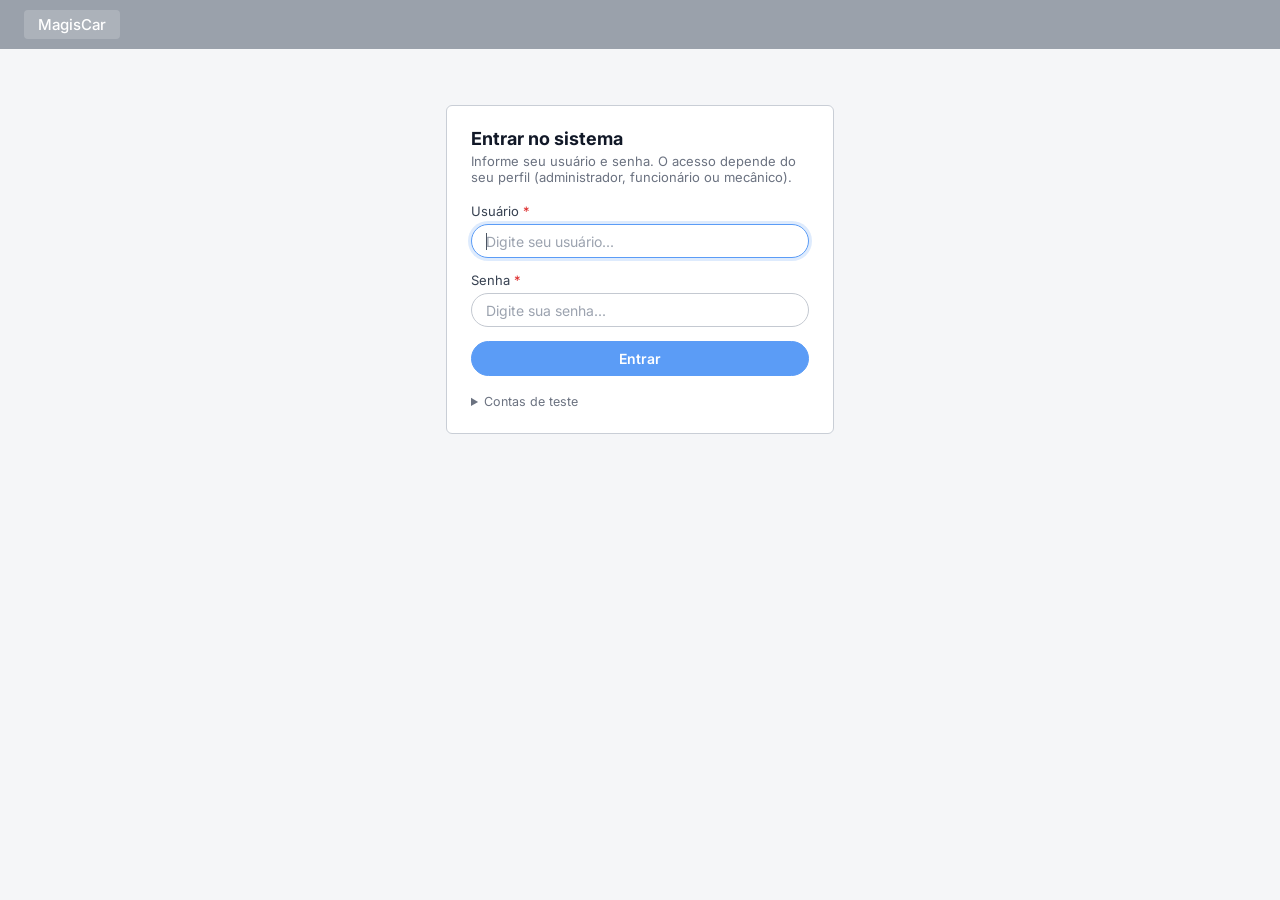
<file: index.html>
<!DOCTYPE html>
<html lang="pt-BR"><head><meta charset="UTF-8"><title>MagisCar – Entrar</title>
<meta http-equiv="refresh" content="0; url=src/login/index.html"></head>
<body><p><a href="src/login/index.html">Abrir o MagisCar (tela de login)</a></p></body></html>
</file>
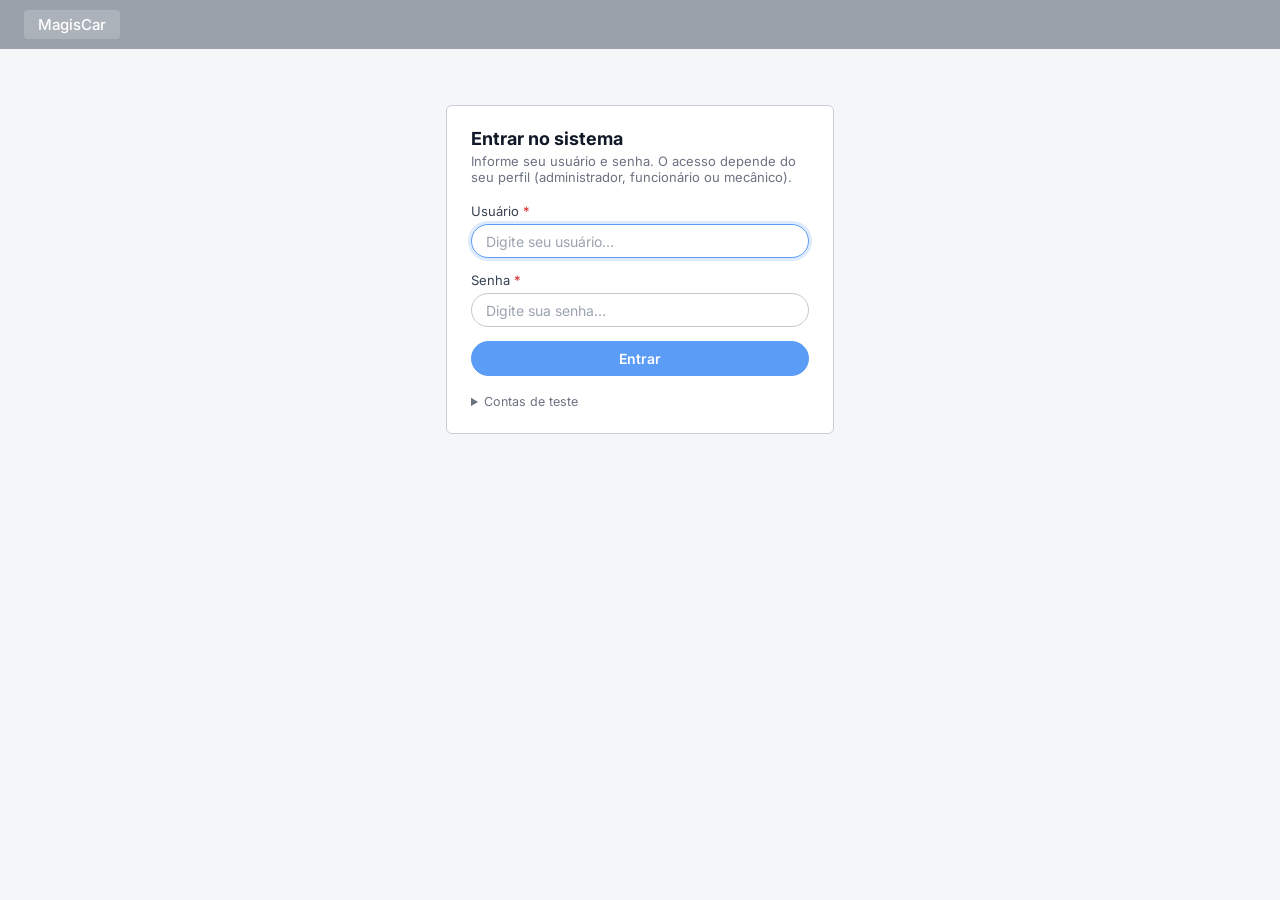
<file: src/login/index.html>
<!DOCTYPE html>
<html lang="pt-BR">
<head>
  <meta charset="UTF-8">
  <meta name="viewport" content="width=device-width, initial-scale=1.0">
  <title>MagisCar – Entrar</title>
  <link rel="preconnect" href="https://fonts.googleapis.com">
  <link rel="preconnect" href="https://fonts.gstatic.com" crossorigin>
  <link href="https://fonts.googleapis.com/css2?family=Inter:wght@400;500;600;700&display=swap" rel="stylesheet">
  <link rel="stylesheet" href="../css/magiscar.css">
  <script src="../js/auth.js"></script>
</head>
<body>

  <header class="barra-magiscar">
    <span class="logo">MagisCar</span>
  </header>

  <main class="login-pagina">
    <section class="tela">
      <h1>Entrar no sistema</h1>
      <p class="subtitulo">Informe seu usuário e senha. O acesso depende do seu perfil (administrador, funcionário ou mecânico).</p>

      <form id="form-login" class="grade" novalidate>
        <div class="campo">
          <label for="l-login">Usuário <span class="obrig">*</span></label>
          <input type="text" id="l-login" maxlength="50" autocomplete="username" placeholder="Digite seu usuário...">
          <small class="erro" data-erro-de="l-login"></small>
        </div>
        <div class="campo">
          <label for="l-senha">Senha <span class="obrig">*</span></label>
          <input type="password" id="l-senha" maxlength="50" autocomplete="current-password" placeholder="Digite sua senha...">
          <small class="erro" data-erro-de="l-senha"></small>
        </div>
        <button type="submit" class="botao">Entrar</button>
      </form>
      <p class="login-erro" id="login-erro" hidden></p>

      <details class="contas-teste">
        <summary>Contas de teste</summary>
        <table class="tabela" id="tabela-contas">
          <thead><tr><th>Perfil</th><th>Usuário</th><th>Senha</th></tr></thead>
          <tbody>
            <tr class="clicavel" data-login="admin" data-senha="admin123"><td>Administrador</td><td>admin</td><td>admin123</td></tr>
            <tr class="clicavel" data-login="funcionario" data-senha="func123"><td>Funcionário</td><td>funcionario</td><td>func123</td></tr>
            <tr class="clicavel" data-login="carlos" data-senha="mec123"><td>Mecânico</td><td>carlos (ou andre, joao)</td><td>mec123</td></tr>
          </tbody>
        </table>
        <p class="dica">Clique em uma linha para preencher. Só para testes: remover quando houver o back-end.</p>
      </details>
    </section>
  </main>

  <div class="aviso" id="aviso" role="status" aria-live="polite" hidden>
    <span class="aviso-icone" id="aviso-icone">✓</span>
    <span id="aviso-texto"></span>
  </div>

  <script src="../js/comum.js"></script>
  <script src="js/app.js"></script>
</body>
</html>
</file>
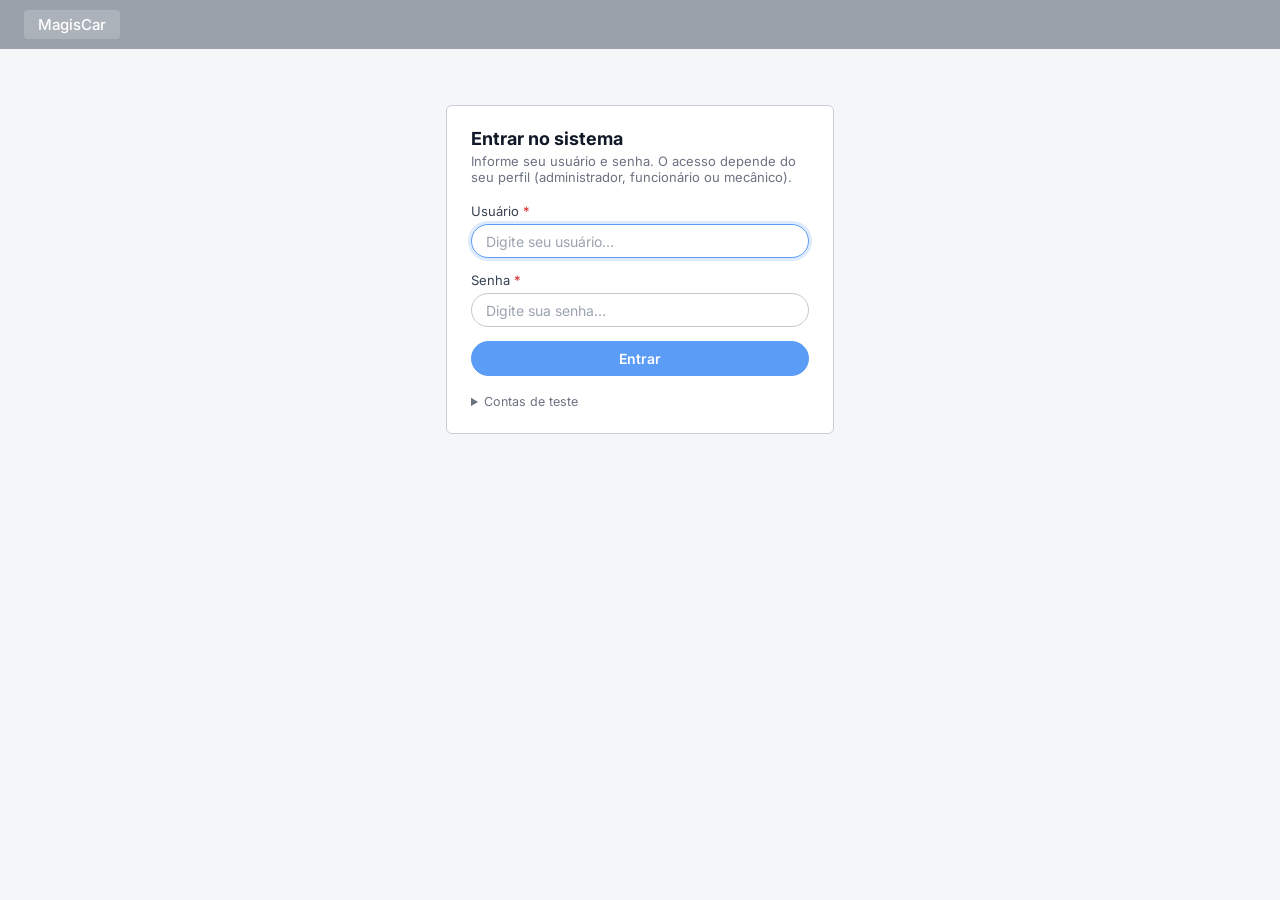
<file: src/processo2/index.html>
<!DOCTYPE html>
<html lang="pt-BR">
<head>
  <meta charset="UTF-8">
  <meta name="viewport" content="width=device-width, initial-scale=1.0">
  <title>MagisCar – Cadastro de estoque</title>
  <link rel="preconnect" href="https://fonts.googleapis.com">
  <link rel="preconnect" href="https://fonts.gstatic.com" crossorigin>
  <link href="https://fonts.googleapis.com/css2?family=Inter:wght@400;500;600;700&display=swap" rel="stylesheet">
  <link rel="stylesheet" href="../css/magiscar.css">
  <script src="../js/auth.js"></script>
  <script>MagisAuth.proteger("estoque");</script>
</head>
<body>

  <!-- topo da pagina (menu e usuário são montados pelo auth.js conforme o perfil) -->
  <header class="barra-magiscar">
    <a href="#" class="logo" id="logo">MagisCar</a>
    <nav class="menu" data-atual="estoque"></nav>
    <div class="usuario"></div>
  </header>

  <main class="conteudo">
    <p class="trilha">Processo 2 · Cadastro de estoque › <strong id="trilha-tela">Pesquisar item</strong></p>

    <!-- pesquisar -->
    <section class="tela ativa" id="tela-pesquisar" data-titulo="Pesquisar item">
      <h1>Pesquisar item</h1>

      <form id="form-pesquisa" class="grade grade-pesquisa" novalidate>
        <div class="campo">
          <label for="criterio">Critério de busca</label>
          <select id="criterio" class="lista">
            <option value="descricao" selected>Descrição</option>
            <option value="codigo">Código</option>
          </select>
        </div>
        <div class="campo">
          <label for="termo">Termo de busca <span class="obrig">*</span></label>
          <div class="caixa-busca">
            <input type="text" id="termo" placeholder="Digite no mínimo 3 caracteres..." autocomplete="off">
            <img src="../img/search.svg" alt="" width="11" height="11">
          </div>
          <small class="erro" data-erro-de="termo"></small>
        </div>
        <div class="comandos comandos-inline">
          <button type="submit" class="botao">Pesquisar</button>
          <button type="button" class="botao secundario" id="btn-limpar">Limpar</button>
        </div>
      </form>

      <h2>Resultados</h2>
      <div class="tabela-wrap">
        <table class="tabela" id="tabela-resultados">
          <thead>
            <tr><th class="col-sel">Sel.</th><th>Código</th><th>Descrição</th><th>Categoria</th><th>Marca/Fabricante</th></tr>
          </thead>
          <tbody></tbody>
        </table>
      </div>
      <p class="dica" id="dica-resultados"></p>

      <div class="comandos">
        <button type="button" class="botao" id="btn-selecionar" disabled>Selecionar item</button>
        <button type="button" class="botao secundario" id="btn-novo-item">Cadastrar novo item</button>
        <button type="button" class="botao secundario" id="btn-cancelar-processo">Cancelar</button>
      </div>
    </section>

      <!-- catastro e atualização de itens -->
    <section class="tela" id="tela-item" data-titulo="Cadastrar item">
      <h1>Dados do item</h1>
      <p class="aviso-leitura" id="i-leitura" hidden>Somente consulta: o cadastro e a entrada de itens são feitos pelo administrador.</p>
      <form id="form-item" class="grade grade-2" novalidate>
        <div class="campo">
          <label for="i-codigo">Código do item <span class="dica-campo" id="i-codigo-dica">(gerado automaticamente)</span></label>
          <input type="text" id="i-codigo" readonly>
        </div>
        <div class="campo">
          <label for="i-descricao">Descrição <span class="obrig">*</span></label>
          <input type="text" id="i-descricao" maxlength="100" placeholder="Descreva o item...">
          <small class="erro" data-erro-de="i-descricao"></small>
        </div>
        <div class="campo">
          <label for="i-categoria">Categoria <span class="obrig">*</span></label>
          <select id="i-categoria" class="lista">
            <option selected>Peça</option>
            <option>Material de consumo</option>
            <option>Ferramenta</option>
          </select>
        </div>
        <div class="campo">
          <label for="i-marca">Marca/Fabricante</label>
          <input type="text" id="i-marca" maxlength="50" placeholder="Digite a marca...">
        </div>
        <div class="campo">
          <label for="i-custo">Preço de custo</label>
          <input type="text" id="i-custo" inputmode="numeric" data-mascara="moeda">
          <small class="erro" data-erro-de="i-custo"></small>
        </div>
        <div class="campo">
          <label for="i-venda">Preço de venda</label>
          <input type="text" id="i-venda" inputmode="numeric" data-mascara="moeda">
          <small class="erro" data-erro-de="i-venda"></small>
        </div>
        <div class="campo">
          <label for="i-localizacao">Localização</label>
          <input type="text" id="i-localizacao" maxlength="50" placeholder="Ex.: Prateleira A-3">
        </div>
        <div class="campo">
          <label for="i-fornecedor">Fornecedor padrão <span class="obrig">*</span></label>
          <div class="campo-acao">
            <select id="i-fornecedor" class="lista"></select>
            <button type="button" class="botao secundario" id="btn-cadastrar-fornecedor">Cadastrar fornecedor</button>
          </div>
          <small class="erro" data-erro-de="i-fornecedor"></small>
        </div>
        <div class="campo">
          <label for="i-minimo">Quantidade mínima</label>
          <input type="number" id="i-minimo" min="0" step="any" value="0">
          <small class="dica-campo">Abaixo dessa quantidade o sistema emite alerta de estoque.</small>
          <small class="erro" data-erro-de="i-minimo"></small>
        </div>
        <div class="campo" id="campo-saldo">
          <label for="i-saldo">Saldo atual</label>
          <input type="text" id="i-saldo" readonly>
          <small class="dica-campo">O saldo só muda pelo registro de entrada.</small>
        </div>
        <div class="campo">
          <span class="rotulo">Foto do item</span>
          <div class="upload">
            <label for="i-foto" class="botao secundario">Escolher arquivo</label>
            <input type="file" id="i-foto" accept="image/jpeg,image/png" hidden>
            <span id="i-foto-nome" class="nome-arquivo">Nenhum arquivo</span>
          </div>
          <small class="dica-campo">JPG ou PNG (máx. 5 MB)</small>
          <small class="erro" data-erro-de="i-foto"></small>
          <img id="i-foto-previa" class="previa" alt="Prévia da foto do item" hidden>
        </div>
      </form>
      <p class="dica" id="i-dica-obrig">Campos com <span class="obrig">*</span> são obrigatórios.</p>
      <div class="comandos">
        <button type="button" class="botao" id="btn-salvar-item">Salvar</button>
        <button type="button" class="botao secundario" id="btn-concluir-item">Concluir</button>
        <button type="button" class="botao secundario" data-ir="tela-pesquisar" id="btn-cancelar-item">Cancelar</button>
      </div>
    </section>

      <!-- cadastro de fornecedor -->
    <section class="tela" id="tela-fornecedor" data-titulo="Cadastrar fornecedor">
      <h1>Dados do fornecedor</h1>
      <form id="form-fornecedor" class="grade grade-2" novalidate>
        <div class="campo">
          <label for="f-nome">Nome <span class="obrig">*</span></label>
          <input type="text" id="f-nome" maxlength="100" placeholder="Digite o nome...">
          <small class="erro" data-erro-de="f-nome"></small>
        </div>
        <div class="campo">
          <label for="f-cnpj">CNPJ <span class="obrig">*</span></label>
          <input type="text" id="f-cnpj" inputmode="numeric" placeholder="00.000.000/0000-00" data-mascara="cnpj">
          <small class="erro" data-erro-de="f-cnpj"></small>
        </div>
        <div class="campo">
          <label for="f-telefone">Telefone <span class="obrig">*</span></label>
          <input type="tel" id="f-telefone" placeholder="(00) 00000-0000" data-mascara="telefone">
          <small class="erro" data-erro-de="f-telefone"></small>
        </div>
        <div class="campo">
          <label for="f-email">E-mail <span class="obrig">*</span></label>
          <input type="email" id="f-email" maxlength="100" placeholder="exemplo@email.com">
          <small class="erro" data-erro-de="f-email"></small>
        </div>
        <div class="campo campo-largo">
          <span class="rotulo">Categorias fornecidas <span class="obrig">*</span></span>
          <div class="opcoes" id="f-categorias">
            <label><input type="checkbox" value="Peça" checked> Peça</label>
            <label><input type="checkbox" value="Material de consumo"> Material de consumo</label>
            <label><input type="checkbox" value="Ferramenta"> Ferramenta</label>
          </div>
          <small class="erro" data-erro-de="f-categorias"></small>
        </div>
      </form>
      <p class="dica">Ao salvar, você volta ao cadastro do item com este fornecedor já selecionado.</p>
      <div class="comandos">
        <button type="button" class="botao" id="btn-salvar-fornecedor">Salvar</button>
        <button type="button" class="botao secundario" id="btn-cancelar-fornecedor">Cancelar</button>
      </div>
    </section>

      <!-- registro da entrada de item -->
    <section class="tela" id="tela-entrada" data-titulo="Registrar entrada do item">
      <h1>Dados da entrada</h1>
      <form id="form-entrada" class="grade grade-2" novalidate>
        <div class="campo campo-largo">
          <label for="e-item">Item</label>
          <input type="text" id="e-item" readonly>
        </div>
        <div class="campo">
          <label for="e-pedido">Pedido de compra (opcional)</label>
          <select id="e-pedido" class="lista"></select>
          <small class="dica-campo" id="e-pedido-dica"></small>
        </div>
        <div class="campo">
          <label for="e-fornecedor">Fornecedor <span class="obrig">*</span></label>
          <select id="e-fornecedor" class="lista"></select>
          <small class="erro" data-erro-de="e-fornecedor"></small>
        </div>
        <div class="campo">
          <label for="e-nf">Nº da nota fiscal <span class="obrig">*</span></label>
          <input type="text" id="e-nf" maxlength="44" placeholder="000000">
          <small class="erro" data-erro-de="e-nf"></small>
        </div>
        <div class="campo">
          <label for="e-data">Data de recebimento <span class="obrig">*</span></label>
          <input type="date" id="e-data">
          <small class="erro" data-erro-de="e-data"></small>
        </div>
        <div class="campo">
          <label for="e-quantidade">Quantidade recebida <span class="obrig">*</span></label>
          <input type="number" id="e-quantidade" min="0" step="any" placeholder="Digite a quantidade...">
          <small class="erro" data-erro-de="e-quantidade"></small>
        </div>
        <div class="campo">
          <label for="e-preco">Preço unitário</label>
          <input type="text" id="e-preco" inputmode="numeric" data-mascara="moeda">
          <small class="erro" data-erro-de="e-preco"></small>
        </div>
        <div class="campo">
          <span class="rotulo">Nota fiscal digitalizada</span>
          <div class="upload">
            <label for="e-arquivo" class="botao secundario">Escolher arquivo</label>
            <input type="file" id="e-arquivo" accept="application/pdf,image/jpeg,image/png" hidden>
            <span id="e-arquivo-nome" class="nome-arquivo">Nenhum arquivo</span>
          </div>
          <small class="dica-campo">PDF, JPG ou PNG (máx. 10 MB)</small>
          <small class="erro" data-erro-de="e-arquivo"></small>
        </div>
        <div class="campo">
          <label for="e-obs">Observações</label>
          <textarea id="e-obs" rows="3" maxlength="300" placeholder="Digite aqui..."></textarea>
          <small class="contador" id="e-obs-contador">0/300</small>
        </div>
      </form>

      <div class="resumo-saldo" id="resumo-saldo"></div>

      <div class="comandos">
        <button type="button" class="botao" id="btn-confirmar-entrada">Confirmar entrada</button>
        <button type="button" class="botao secundario" id="btn-confirmar-outro">Confirmar e registrar outro</button>
        <button type="button" class="botao secundario" data-ir="tela-pesquisar">Cancelar</button>
      </div>
    </section>
  </main>

    <!-- avisos -->
  <div class="aviso" id="aviso" role="status" aria-live="polite" hidden>
    <span class="aviso-icone" id="aviso-icone">✓</span>
    <span id="aviso-texto"></span>
  </div>

  <script src="../js/comum.js"></script>
  <script src="js/app.js"></script>
</body>
</html>
</file>
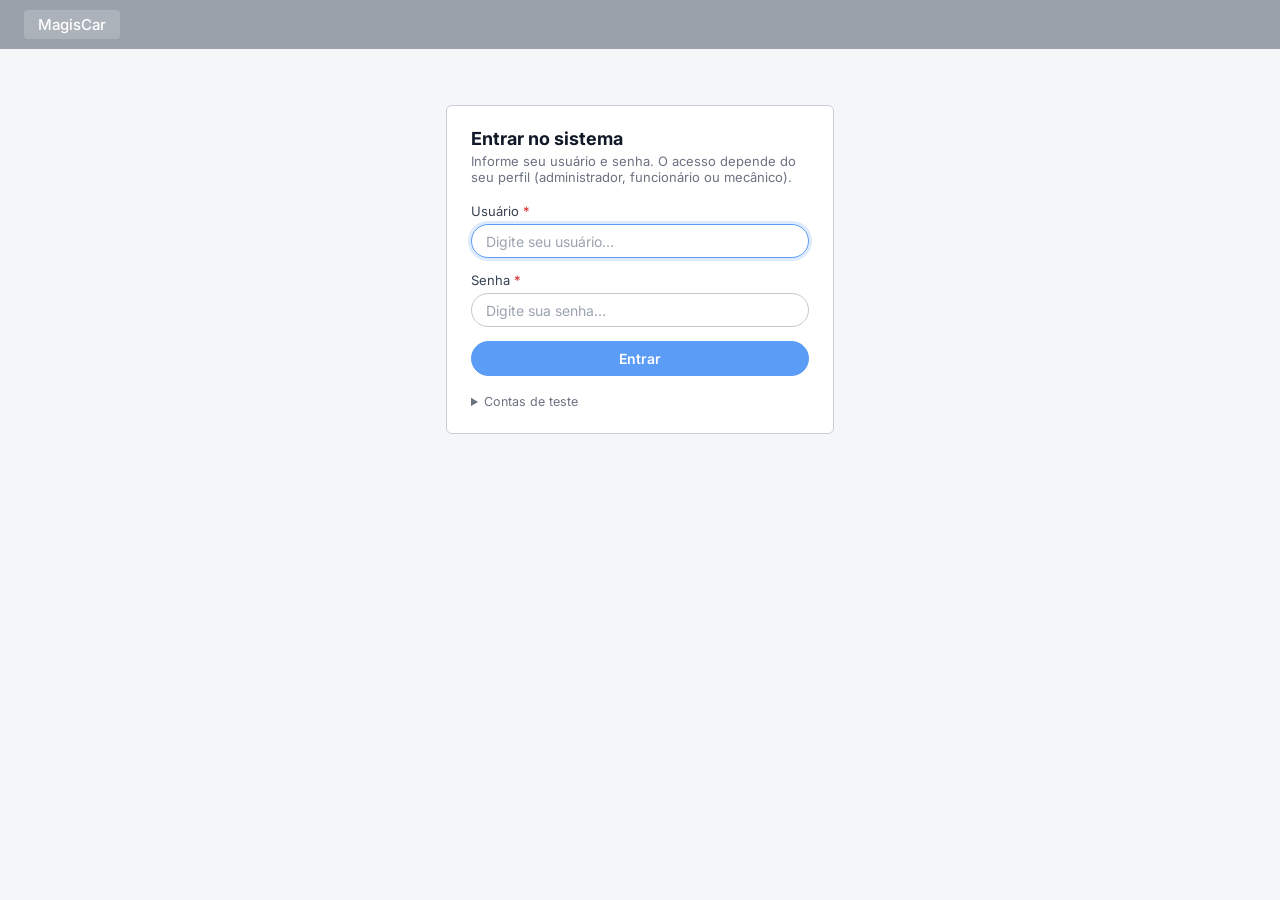
<file: src/processo6/index.html>
<!DOCTYPE html>
<html lang="pt-BR">
<head>
  <meta charset="UTF-8">
  <meta name="viewport" content="width=device-width, initial-scale=1.0">
  <title>MagisCar – Ordem de serviço</title>
  <link rel="preconnect" href="https://fonts.googleapis.com">
  <link rel="preconnect" href="https://fonts.gstatic.com" crossorigin>
  <link href="https://fonts.googleapis.com/css2?family=Inter:wght@400;500;600;700&display=swap" rel="stylesheet">
  <link rel="stylesheet" href="../css/magiscar.css">
  <link rel="stylesheet" href="processo6.css">
  <script src="../js/auth.js"></script>
  <script>MagisAuth.proteger("os");</script>
</head>
<body>

  <!-- topo da pagina (menu e usuário são montados pelo auth.js conforme o perfil) -->
  <header class="barra-magiscar">
    <a href="#" class="logo" id="logo">MagisCar</a>
    <nav class="menu" data-atual="os"></nav>
    <div class="usuario"></div>
  </header>

  <main class="conteudo">
    <p class="trilha">Processo 6 · Ordem de serviço › <strong id="trilha-tela">Pesquisar cliente e veículo</strong></p>

    <!-- 1. pesquisar cliente e veículo -->
    <section class="tela ativa" id="tela-pesquisar" data-titulo="Pesquisar cliente e veículo" data-perfil="Atendente">
      <div id="bloco-busca"><!-- só para quem faz o atendimento -->
      <h1>Pesquisar cliente e veículo</h1>

      <form id="form-pesquisa" class="grade grade-pesquisa" novalidate>
        <div class="campo">
          <label for="criterio">Critério de busca</label>
          <select id="criterio" class="lista">
            <option value="nome" selected>Nome</option>
            <option value="doc">CPF/CNPJ</option>
            <option value="telefone">Telefone</option>
            <option value="placa">Placa do veículo</option>
          </select>
        </div>
        <div class="campo">
          <label for="termo">Termo de busca <span class="obrig">*</span></label>
          <div class="caixa-busca">
            <input type="text" id="termo" placeholder="Digite no mínimo 3 caracteres..." autocomplete="off">
            <img src="../img/search.svg" alt="" width="11" height="11">
          </div>
          <small class="erro" data-erro-de="termo"></small>
        </div>
        <div class="comandos comandos-inline">
          <button type="submit" class="botao">Pesquisar</button>
          <button type="button" class="botao secundario" id="btn-limpar">Limpar</button>
        </div>
      </form>

      <h2>Clientes encontrados</h2>
      <div class="tabela-wrap">
        <table class="tabela" id="tabela-clientes">
          <thead><tr><th class="col-sel">Sel.</th><th>Nome</th><th>CPF/CNPJ</th><th>Telefone</th></tr></thead>
          <tbody></tbody>
        </table>
      </div>
      <p class="dica" id="dica-clientes"></p>

      <h2>Veículos vinculados</h2>
      <div class="tabela-wrap">
        <table class="tabela" id="tabela-veiculos">
          <thead><tr><th class="col-sel">Sel.</th><th>Placa</th><th>Marca</th><th>Modelo</th><th class="centro">Ano</th></tr></thead>
          <tbody></tbody>
        </table>
      </div>
      <small class="erro erro-solto" id="erro-veiculo"></small>

      <div class="comandos">
        <button type="button" class="botao" id="btn-selecionar" disabled>Selecionar cliente e veículo</button>
        <button type="button" class="botao secundario" id="btn-cadastrar">Cadastrar cliente/veículo</button>
      </div>
      </div>

      <h2 class="separador" id="titulo-os">Ordens de serviço</h2>
      <div class="tabela-wrap">
        <table class="tabela" id="tabela-os">
          <thead><tr><th class="col-sel">Sel.</th><th>Nº da OS</th><th>Cliente</th><th>Veículo</th><th>Mecânico</th><th>Entrada</th><th>Situação</th></tr></thead>
          <tbody></tbody>
        </table>
      </div>
      <p class="dica" id="dica-os">Selecione uma OS em andamento para retomar o atendimento de onde parou.</p>
      <div class="comandos">
        <button type="button" class="botao secundario" id="btn-retomar" disabled>Retomar OS</button>
        <button type="button" class="botao secundario" id="btn-restaurar">Restaurar dados de teste</button>
      </div>
    </section>

    <!-- 2. consultar agendamento e histórico -->
    <section class="tela" id="tela-historico" data-titulo="Consultar agendamento e histórico do veículo" data-perfil="Atendente">
      <h1>Agendamento e histórico do veículo</h1>
      <form class="grade grade-2" onsubmit="return false" novalidate>
        <div class="campo">
          <label for="h-cliente">Cliente</label>
          <input type="text" id="h-cliente" readonly>
        </div>
        <div class="campo">
          <label for="h-veiculo">Veículo</label>
          <input type="text" id="h-veiculo" readonly>
        </div>
      </form>

      <h2>Agendamentos</h2>
      <div class="tabela-wrap">
        <table class="tabela" id="tabela-agendamentos">
          <thead><tr><th>Data</th><th>Horário</th><th>Serviço</th><th>Situação</th></tr></thead>
          <tbody></tbody>
        </table>
      </div>

      <div class="campo campo-estreito">
        <label for="h-origem">Agendamento de origem</label>
        <select id="h-origem" class="lista"></select>
        <small class="dica-campo">Opcional. Atendimentos sem agendamento também podem gerar OS.</small>
      </div>

      <h2>Histórico de serviços</h2>
      <div class="tabela-wrap">
        <table class="tabela" id="tabela-historico">
          <thead><tr><th>Data</th><th>Nº da OS</th><th>Serviço realizado</th><th>Mecânico</th><th class="valor">Valor</th><th>Status</th></tr></thead>
          <tbody></tbody>
        </table>
      </div>

      <div class="comandos">
        <button type="button" class="botao" id="btn-abrir-os">Continuar / Abrir OS</button>
        <button type="button" class="botao secundario" id="btn-consultar-historico">Consultar histórico</button>
        <button type="button" class="botao secundario" data-ir="tela-pesquisar">Voltar</button>
      </div>
    </section>

    <!-- 3. abrir ordem de serviço -->
    <section class="tela" id="tela-abrir" data-titulo="Abrir ordem de serviço" data-perfil="Atendente">
      <h1>Dados da ordem de serviço</h1>
      <form id="form-abrir" class="grade grade-2" novalidate>
        <div class="campo">
          <label for="a-numero">Número da OS <span class="dica-campo">(gerado automaticamente)</span></label>
          <input type="text" id="a-numero" readonly>
        </div>
        <div class="campo">
          <label for="a-situacao">Situação da OS</label>
          <input type="text" id="a-situacao" readonly>
        </div>
        <div class="campo">
          <label for="a-cliente">Cliente</label>
          <input type="text" id="a-cliente" readonly>
        </div>
        <div class="campo">
          <label for="a-veiculo">Veículo</label>
          <input type="text" id="a-veiculo" readonly>
        </div>
        <div class="campo">
          <label for="a-agendamento">Agendamento vinculado</label>
          <input type="text" id="a-agendamento" readonly>
        </div>
        <div class="campo">
          <label for="a-entrada">Data e hora de entrada <span class="obrig">*</span></label>
          <input type="datetime-local" id="a-entrada">
          <small class="erro" data-erro-de="a-entrada"></small>
        </div>
        <div class="campo">
          <label for="a-km">Quilometragem de entrada <span class="obrig">*</span></label>
          <input type="number" id="a-km" min="0" step="1" placeholder="Digite a quilometragem...">
          <small class="erro" data-erro-de="a-km"></small>
        </div>
        <div class="campo">
          <label for="a-mecanico">Mecânico responsável</label>
          <select id="a-mecanico" class="lista"></select>
          <small class="dica-campo">Pode ser definido depois, no diagnóstico.</small>
        </div>
        <div class="campo campo-largo">
          <label for="a-relato">Relato do cliente <span class="obrig">*</span></label>
          <textarea id="a-relato" rows="3" maxlength="1000" placeholder="Descreva o que o cliente relatou..."></textarea>
          <small class="contador" id="a-relato-contador">0/1000</small>
          <small class="erro" data-erro-de="a-relato"></small>
        </div>
        <div class="campo campo-largo">
          <span class="rotulo">Serviços solicitados <span class="obrig">*</span></span>
          <div class="opcoes" id="a-servicos"></div>
          <small class="erro" data-erro-de="a-servicos"></small>
        </div>
        <div class="campo campo-largo">
          <label for="a-outros">Outros serviços ou descrição</label>
          <textarea id="a-outros" rows="2" maxlength="500" placeholder="Um serviço por linha..."></textarea>
        </div>
      </form>
      <p class="dica">Campos com <span class="obrig">*</span> são obrigatórios. Informe ao menos um serviço, marcado ou descrito.</p>
      <div class="comandos">
        <button type="button" class="botao" id="btn-salvar-abrir">Salvar e abrir OS</button>
        <button type="button" class="botao secundario" id="btn-voltar-abrir">Voltar</button>
        <button type="button" class="botao secundario" id="btn-cancelar-abertura">Cancelar abertura</button>
      </div>
    </section>

    <!-- 4. diagnóstico e serviços previstos -->
    <section class="tela" id="tela-diagnostico" data-titulo="Registrar diagnóstico e serviços previstos" data-perfil="Mecânico">
      <div class="faixa-os" data-faixa></div>
      <p class="aviso-leitura" data-leitura hidden>Somente consulta: o diagnóstico é registrado pelo mecânico.</p>
      <h1>Diagnóstico e serviços previstos</h1>
      <form id="form-diagnostico" class="grade grade-2" onsubmit="return false" novalidate>
        <div class="campo">
          <label for="d-mecanico">Mecânico responsável <span class="obrig">*</span></label>
          <select id="d-mecanico" class="lista"></select>
          <small class="erro" data-erro-de="d-mecanico"></small>
        </div>
        <div class="campo">
          <label for="d-situacao">Situação da OS</label>
          <select id="d-situacao" class="lista" disabled>
            <option>Aberta</option><option>Em diagnóstico</option><option>Aguardando autorização</option><option>Em execução</option>
          </select>
          <small class="dica-campo">A situação muda conforme o comando usado.</small>
        </div>
        <div class="campo campo-largo">
          <label for="d-diagnostico">Diagnóstico <span class="obrig">*</span></label>
          <textarea id="d-diagnostico" rows="4" maxlength="2000" placeholder="Descreva os problemas identificados..."></textarea>
          <small class="contador" id="d-diagnostico-contador">0/2000</small>
          <small class="erro" data-erro-de="d-diagnostico"></small>
        </div>

        <div class="campo campo-largo">
          <span class="rotulo">Serviços previstos <span class="obrig">*</span></span>
          <div class="tabela-wrap" id="d-servicos">
            <table class="tabela tabela-edit">
              <thead><tr><th>Descrição</th><th class="valor">Valor estimado</th><th class="col-acao"></th></tr></thead>
              <tbody id="tb-servicos"></tbody>
            </table>
          </div>
          <div><button type="button" class="botao secundario mini" data-add="servicos">+ Adicionar serviço</button></div>
          <small class="erro" data-erro-de="d-servicos"></small>
        </div>

        <div class="campo campo-largo">
          <span class="rotulo">Peças previstas</span>
          <div class="tabela-wrap" id="d-pecas">
            <table class="tabela tabela-edit">
              <thead><tr><th>Item do estoque</th><th class="centro">Quantidade</th><th class="centro">Saldo</th><th class="col-acao"></th></tr></thead>
              <tbody id="tb-pecas"></tbody>
            </table>
          </div>
          <div><button type="button" class="botao secundario mini" data-add="pecas">+ Adicionar peça</button></div>
          <small class="dica-campo">É só uma previsão: o saldo do estoque só baixa quando a peça é utilizada.</small>
          <small class="erro" data-erro-de="d-pecas"></small>
        </div>

        <div class="campo campo-largo">
          <span class="rotulo">Serviços adicionais identificados <span class="dica-campo">(não previstos no pedido do cliente)</span></span>
          <div class="tabela-wrap" id="d-adicionais">
            <table class="tabela tabela-edit">
              <thead><tr><th>Descrição</th><th>Justificativa</th><th class="valor">Valor previsto</th><th>Autorização</th><th class="col-acao"></th></tr></thead>
              <tbody id="tb-adicionais"></tbody>
            </table>
          </div>
          <div><button type="button" class="botao secundario mini" data-add="adicionais">+ Adicionar serviço adicional</button></div>
          <small class="dica-campo" id="d-dica-adicionais" hidden>OS em execução: inclua os novos serviços adicionais e clique em “Solicitar autorização”. Os já decididos pelo cliente não podem ser alterados.</small>
          <small class="erro" data-erro-de="d-adicionais"></small>
        </div>

        <div class="campo campo-largo">
          <label for="d-obs">Observações técnicas</label>
          <textarea id="d-obs" rows="2" maxlength="1000" placeholder="Digite aqui..."></textarea>
        </div>
      </form>
      <div class="comandos">
        <button type="button" class="botao" id="btn-salvar-diag">Salvar diagnóstico</button>
        <button type="button" class="botao secundario" id="btn-solicitar-aut">Solicitar autorização</button>
        <button type="button" class="botao secundario" id="btn-iniciar-exec">Iniciar execução</button>
        <button type="button" class="botao secundario" id="btn-voltar-diag" data-livre>Voltar</button>
      </div>
    </section>

    <!-- 5. autorização de serviços adicionais -->
    <section class="tela" id="tela-autorizacao" data-titulo="Solicitar autorização para serviços adicionais" data-perfil="Atendente">
      <div class="faixa-os" data-faixa></div>
      <h1>Autorização de serviços adicionais</h1>
      <p class="dica dica-topo">Apresente a proposta ao cliente e registre a decisão dele antes de autorizar a execução.</p>
      <div class="tabela-wrap">
        <table class="tabela" id="tabela-adicionais">
          <thead><tr><th>Descrição</th><th>Justificativa</th><th class="valor">Valor previsto</th></tr></thead>
          <tbody></tbody>
        </table>
      </div>
      <div class="resumo-saldo"><span>Valor adicional estimado <strong id="u-total">R$ 0,00</strong></span></div>
      <p class="dica" id="u-ja-decididos" hidden></p>

      <form id="form-autorizacao" class="grade grade-2 espaco-topo" onsubmit="return false" novalidate>
        <div class="campo">
          <label for="u-decisao">Decisão do cliente</label>
          <select id="u-decisao" class="lista" disabled>
            <option>Aguardando resposta</option><option>Aprovado</option><option>Recusado</option>
          </select>
          <small class="dica-campo">Atualizada pelo comando usado abaixo.</small>
        </div>
        <div class="campo">
          <label for="u-datahora">Data e hora da decisão <span class="obrig">*</span></label>
          <input type="datetime-local" id="u-datahora">
          <small class="erro" data-erro-de="u-datahora"></small>
        </div>
        <div class="campo">
          <label for="u-meio">Meio da autorização <span class="obrig">*</span></label>
          <select id="u-meio" class="lista">
            <option value="">Selecione...</option>
            <option>Presencial</option><option>Telefone</option><option>Mensagem</option><option>Outro</option>
          </select>
          <small class="erro" data-erro-de="u-meio"></small>
        </div>
        <div class="campo">
          <span class="rotulo">Comprovação (opcional)</span>
          <div class="upload">
            <label for="u-arquivo" class="botao secundario">Escolher arquivo</label>
            <input type="file" id="u-arquivo" accept="application/pdf,image/jpeg,image/png" hidden>
            <span id="u-arquivo-nome" class="nome-arquivo">Nenhum arquivo</span>
          </div>
          <small class="dica-campo">PDF, JPG ou PNG (máx. 5 MB)</small>
          <small class="erro" data-erro-de="u-arquivo"></small>
        </div>
        <div class="campo campo-largo">
          <label for="u-obs">Observações / comprovação <span class="dica-campo">(obrigatório ao registrar recusa)</span></label>
          <textarea id="u-obs" rows="3" maxlength="500" placeholder="Informe a justificativa da recusa ou a referência da autorização..."></textarea>
          <small class="erro" data-erro-de="u-obs"></small>
        </div>
      </form>
      <div class="comandos">
        <button type="button" class="botao" id="btn-aprovar">Registrar aprovação</button>
        <button type="button" class="botao secundario" id="btn-recusar">Registrar recusa</button>
        <button type="button" class="botao secundario" id="btn-desistir">Registrar desistência</button>
        <button type="button" class="botao secundario" id="btn-aguardar">Manter aguardando</button>
        <button type="button" class="botao secundario" data-ir="tela-diagnostico">Voltar</button>
      </div>
    </section>

    <!-- 6. execução dos serviços -->
    <section class="tela" id="tela-execucao" data-titulo="Registrar execução dos serviços" data-perfil="Mecânico">
      <div class="faixa-os" data-faixa></div>
      <p class="aviso-leitura" data-leitura hidden>Somente consulta: o andamento dos serviços é atualizado pelo mecânico.</p>
      <h1>Execução dos serviços</h1>
      <form id="form-execucao" class="grade grade-2" onsubmit="return false" novalidate>
        <div class="campo">
          <label for="x-mecanico">Mecânico executor <span class="obrig">*</span></label>
          <select id="x-mecanico" class="lista"></select>
          <small class="erro" data-erro-de="x-mecanico"></small>
        </div>
        <div class="campo">
          <label for="x-datahora">Data e hora de execução <span class="obrig">*</span></label>
          <input type="datetime-local" id="x-datahora">
          <small class="erro" data-erro-de="x-datahora"></small>
        </div>
        <div class="campo campo-largo">
          <span class="rotulo">Serviços autorizados <span class="obrig">*</span></span>
          <div class="tabela-wrap" id="x-servicos">
            <table class="tabela tabela-edit">
              <thead><tr><th>Serviço</th><th class="valor">Valor</th><th>Situação</th><th>Descrição do realizado</th></tr></thead>
              <tbody id="tb-execucao"></tbody>
            </table>
          </div>
          <small class="dica-campo">A descrição do realizado é obrigatória para serviço marcado como concluído.</small>
          <small class="erro" data-erro-de="x-servicos"></small>
        </div>
        <div class="campo campo-largo">
          <label for="x-obs">Observações</label>
          <textarea id="x-obs" rows="2" maxlength="1000" placeholder="Digite aqui..."></textarea>
          <small class="erro" data-erro-de="x-obs"></small>
        </div>
      </form>
      <div class="comandos">
        <button type="button" class="botao" id="btn-salvar-exec">Salvar andamento</button>
        <button type="button" class="botao secundario" id="btn-ir-pecas" data-livre>Registrar peças utilizadas</button>
        <button type="button" class="botao secundario" id="btn-exec-adicionais">+ Incluir serviços adicionais</button>
        <button type="button" class="botao secundario" id="btn-conferir">Encaminhar para conferência</button>
        <button type="button" class="botao secundario" id="btn-voltar-exec" data-livre>Voltar à lista de OS</button>
      </div>
    </section>

    <!-- 7. peças e materiais utilizados -->
    <section class="tela" id="tela-pecas" data-titulo="Registrar peças e materiais utilizados" data-perfil="Mecânico">
      <div class="faixa-os" data-faixa></div>
      <p class="aviso-leitura" data-leitura hidden>Somente consulta: as peças utilizadas são lançadas pelo mecânico.</p>
      <h1>Peças e materiais utilizados</h1>
      <form id="form-pecas" class="grade grade-2" onsubmit="return false" novalidate>
        <div class="campo">
          <label for="p-item">Item do estoque <span class="obrig">*</span></label>
          <select id="p-item" class="lista"></select>
          <small class="erro" data-erro-de="p-item"></small>
        </div>
        <div class="campo">
          <label for="p-saldo">Saldo disponível</label>
          <input type="text" id="p-saldo" readonly>
        </div>
        <div class="campo">
          <label for="p-qtd">Quantidade utilizada <span class="obrig">*</span></label>
          <input type="number" id="p-qtd" min="0" step="any" placeholder="Digite a quantidade...">
          <small class="erro" data-erro-de="p-qtd"></small>
        </div>
        <div class="campo">
          <label for="p-preco">Preço unitário</label>
          <input type="text" id="p-preco" inputmode="numeric" data-mascara="moeda">
          <small class="erro" data-erro-de="p-preco"></small>
        </div>
        <div class="campo">
          <label for="p-servico">Serviço associado</label>
          <select id="p-servico" class="lista"></select>
        </div>
      </form>

      <h2>Peças utilizadas</h2>
      <div class="tabela-wrap">
        <table class="tabela" id="tabela-pecas">
          <thead><tr><th class="col-sel">Sel.</th><th>Item</th><th class="centro">Quantidade</th><th class="valor">Valor unitário</th><th class="valor">Subtotal</th><th>Serviço</th></tr></thead>
          <tbody></tbody>
        </table>
      </div>
      <div class="resumo-saldo"><span>Total de peças e materiais <strong id="p-total">R$ 0,00</strong></span></div>
      <p class="dica">Para corrigir um lançamento, selecione a linha, ajuste a quantidade e clique em Corrigir lançamento. O ajuste do saldo fica registrado no histórico da OS.</p>

      <div class="comandos">
        <button type="button" class="botao" id="btn-add-peca">Adicionar item</button>
        <button type="button" class="botao secundario" id="btn-corrigir-peca" disabled>Corrigir lançamento</button>
        <button type="button" class="botao secundario" id="btn-novo-lancamento" hidden>Novo lançamento</button>
        <button type="button" class="botao secundario" id="btn-concluir-pecas">Concluir registro de peças</button>
        <button type="button" class="botao secundario" data-ir="tela-execucao" data-livre>Voltar</button>
      </div>
    </section>

    <!-- 8. conferir e finalizar -->
    <section class="tela" id="tela-conferencia" data-titulo="Conferir e finalizar ordem de serviço" data-perfil="Atendente">
      <div class="faixa-os" data-faixa></div>
      <h1>Conferência da ordem de serviço</h1>

      <h2 class="sem-topo">Serviços realizados</h2>
      <div class="tabela-wrap">
        <table class="tabela" id="tabela-conf-servicos">
          <thead><tr><th>Serviço</th><th>Mecânico</th><th>Situação</th><th class="valor">Valor</th></tr></thead>
          <tbody></tbody>
        </table>
      </div>

      <h2>Peças e materiais utilizados</h2>
      <div class="tabela-wrap">
        <table class="tabela" id="tabela-conf-pecas">
          <thead><tr><th>Código</th><th>Descrição</th><th class="centro">Quantidade</th><th class="valor">Valor</th></tr></thead>
          <tbody></tbody>
        </table>
      </div>

      <div class="resumo-saldo">
        <span>Total de serviços <strong id="c-total-serv">R$ 0,00</strong></span>
        <span>Total de peças <strong id="c-total-pecas">R$ 0,00</strong></span>
        <span>Valor total <strong class="novo" id="c-total">R$ 0,00</strong></span>
      </div>

      <h2>Pendências</h2>
      <div id="c-pendencias" class="pendencias"></div>

      <form class="grade espaco-topo" onsubmit="return false" novalidate>
        <div class="campo">
          <label for="c-obs">Observações finais</label>
          <textarea id="c-obs" rows="2" maxlength="1000" placeholder="Digite aqui..."></textarea>
        </div>
      </form>

      <h2>Histórico da OS</h2>
      <div class="tabela-wrap">
        <table class="tabela" id="tabela-log">
          <thead><tr><th>Data e hora</th><th>Usuário</th><th>Evento</th></tr></thead>
          <tbody></tbody>
        </table>
      </div>

      <div class="comandos">
        <button type="button" class="botao" id="btn-finalizar">Finalizar OS</button>
        <button type="button" class="botao secundario" id="btn-corrigir-servicos">Corrigir serviços</button>
        <button type="button" class="botao secundario" id="btn-manter-pendente">Manter pendente</button>
        <button type="button" class="botao secundario" id="btn-encerrar-sem">Encerrar sem conclusão</button>
      </div>
    </section>

    <!-- 9. entrega do veículo -->
    <section class="tela" id="tela-entrega" data-titulo="Registrar entrega do veículo" data-perfil="Atendente">
      <div class="faixa-os" data-faixa></div>
      <h1>Entrega do veículo</h1>
      <form id="form-entrega" class="grade grade-2" onsubmit="return false" novalidate>
        <div class="campo">
          <label for="e-cliente">Cliente</label>
          <input type="text" id="e-cliente" readonly>
        </div>
        <div class="campo">
          <label for="e-veiculo">Veículo</label>
          <input type="text" id="e-veiculo" readonly>
        </div>
        <div class="campo">
          <label for="e-datahora">Data e hora de entrega <span class="obrig">*</span></label>
          <input type="datetime-local" id="e-datahora">
          <small class="erro" data-erro-de="e-datahora"></small>
        </div>
        <div class="campo">
          <label for="e-km">Quilometragem de saída <span class="obrig">*</span></label>
          <input type="number" id="e-km" min="0" step="1">
          <small class="erro" data-erro-de="e-km"></small>
        </div>
        <div class="campo">
          <label for="e-recebedor">Recebedor do veículo <span class="obrig">*</span></label>
          <input type="text" id="e-recebedor" maxlength="100" placeholder="Nome de quem retira o veículo...">
          <small class="erro" data-erro-de="e-recebedor"></small>
        </div>
        <div class="campo">
          <label for="e-situacao">Situação da OS</label>
          <input type="text" id="e-situacao" readonly>
        </div>
        <div class="campo campo-largo">
          <label for="e-obs">Observações de entrega</label>
          <textarea id="e-obs" rows="2" maxlength="500" placeholder="Digite aqui..."></textarea>
          <small class="erro" data-erro-de="e-obs"></small>
        </div>
      </form>
      <div class="comandos">
        <button type="button" class="botao" id="btn-confirmar-entrega">Confirmar entrega e encerrar OS</button>
        <button type="button" class="botao secundario" data-ir="tela-conferencia">Voltar</button>
      </div>
    </section>
  </main>

  <!-- janela de confirmação com motivo -->
  <div class="modal" id="modal" hidden>
    <div class="modal-caixa" role="dialog" aria-modal="true" aria-labelledby="modal-titulo">
      <h2 id="modal-titulo"></h2>
      <p id="modal-texto"></p>
      <div class="campo" id="modal-campo">
        <label for="modal-motivo"><span id="modal-rotulo">Motivo</span> <span class="obrig" id="modal-obrig">*</span></label>
        <textarea id="modal-motivo" rows="3" maxlength="500" placeholder="Digite aqui..."></textarea>
        <small class="erro" data-erro-de="modal-motivo"></small>
      </div>
      <div class="comandos">
        <button type="button" class="botao" id="modal-ok">Confirmar</button>
        <button type="button" class="botao secundario" id="modal-voltar">Voltar</button>
      </div>
    </div>
  </div>

  <!-- avisos -->
  <div class="aviso" id="aviso" role="status" aria-live="polite" hidden>
    <span class="aviso-icone" id="aviso-icone">✓</span>
    <span id="aviso-texto"></span>
  </div>

  <script src="../js/comum.js"></script>
  <script src="js/app.js"></script>
</body>
</html>
</file>
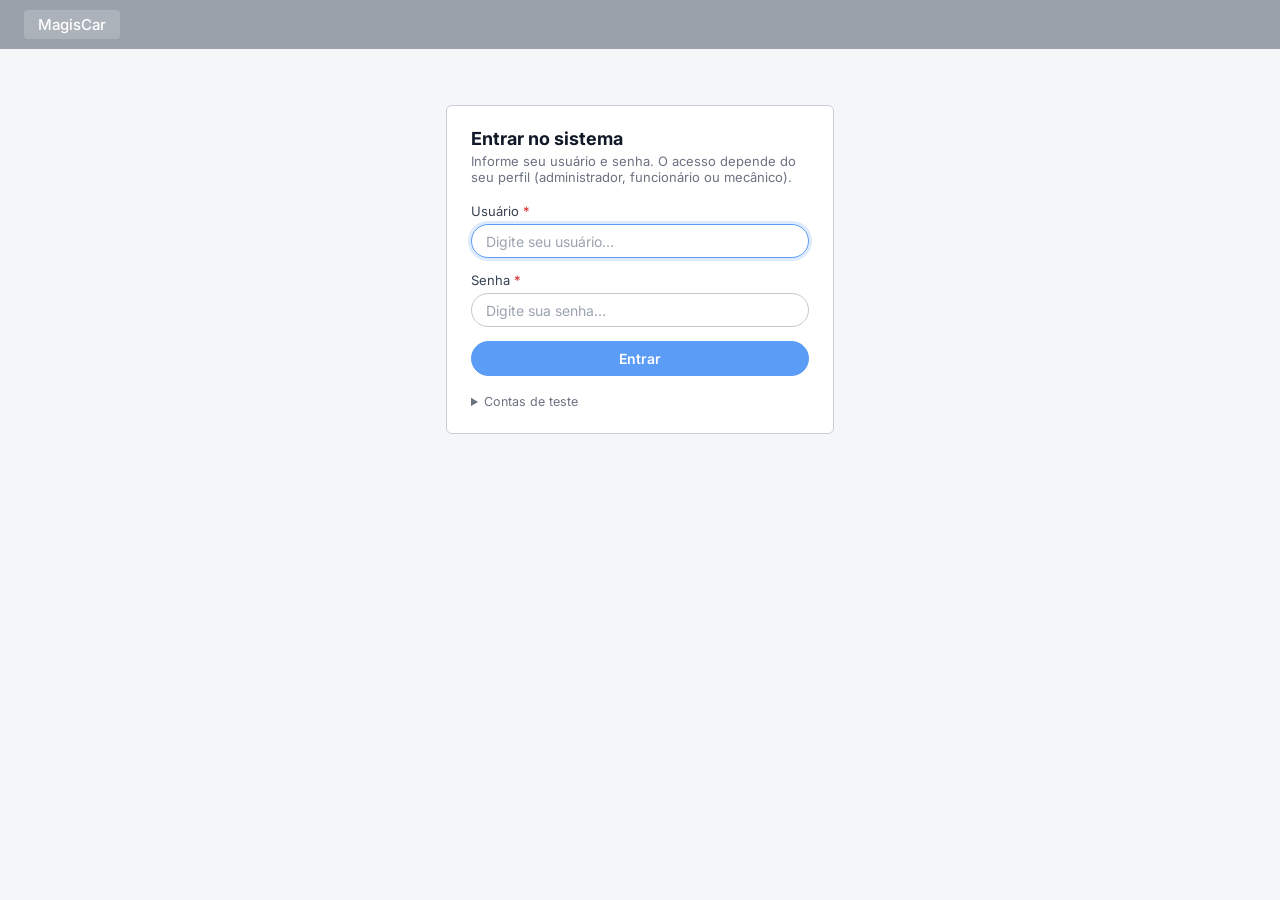
<file: src/usuarios/index.html>
<!DOCTYPE html>
<html lang="pt-BR">
<head>
  <meta charset="UTF-8">
  <meta name="viewport" content="width=device-width, initial-scale=1.0">
  <title>MagisCar – Usuários</title>
  <link rel="preconnect" href="https://fonts.googleapis.com">
  <link rel="preconnect" href="https://fonts.gstatic.com" crossorigin>
  <link href="https://fonts.googleapis.com/css2?family=Inter:wght@400;500;600;700&display=swap" rel="stylesheet">
  <link rel="stylesheet" href="../css/magiscar.css">
  <script src="../js/auth.js"></script>
  <script>MagisAuth.proteger("usuarios");</script>
</head>
<body>

  <header class="barra-magiscar">
    <a href="#" class="logo" id="logo">MagisCar</a>
    <nav class="menu" data-atual="usuarios"></nav>
    <div class="usuario"></div>
  </header>

  <main class="conteudo">
    <p class="trilha">Administração › <strong id="trilha-tela">Usuários do sistema</strong></p>

    <section class="tela ativa" id="tela-usuarios" data-titulo="Usuários do sistema">
      <h1>Usuários do sistema</h1>

      <div class="tabela-wrap">
        <table class="tabela" id="tabela-usuarios">
          <thead><tr><th class="col-sel">Sel.</th><th>Nome</th><th>Usuário</th><th>Perfil</th><th>Situação</th></tr></thead>
          <tbody></tbody>
        </table>
      </div>
      <p class="dica">Selecione um usuário para alterar os dados, trocar a senha ou desativar o acesso.</p>

      <h2 id="titulo-form">Novo usuário</h2>
      <form id="form-usuario" class="grade grade-2" novalidate>
        <div class="campo">
          <label for="s-nome">Nome <span class="obrig">*</span></label>
          <input type="text" id="s-nome" maxlength="100" placeholder="Nome do funcionário...">
          <small class="erro" data-erro-de="s-nome"></small>
        </div>
        <div class="campo">
          <label for="s-login">Usuário (login) <span class="obrig">*</span></label>
          <input type="text" id="s-login" maxlength="50" autocomplete="off" placeholder="Ex.: maria.souza">
          <small class="erro" data-erro-de="s-login"></small>
        </div>
        <div class="campo">
          <label for="s-perfil">Perfil <span class="obrig">*</span></label>
          <select id="s-perfil" class="lista">
            <option value="funcionario">Funcionário</option>
            <option value="mecanico">Mecânico</option>
            <option value="admin">Administrador</option>
          </select>
          <small class="dica-campo" id="s-perfil-dica"></small>
          <small class="erro" data-erro-de="s-perfil"></small>
        </div>
        <div class="campo">
          <label for="s-senha">Senha <span class="obrig" id="s-senha-obrig">*</span></label>
          <input type="password" id="s-senha" maxlength="50" autocomplete="new-password" placeholder="Mínimo de 6 caracteres">
          <small class="dica-campo" id="s-senha-dica" hidden>Deixe em branco para manter a senha atual.</small>
          <small class="erro" data-erro-de="s-senha"></small>
        </div>
      </form>

      <div class="comandos">
        <button type="button" class="botao" id="btn-salvar-usuario">Salvar</button>
        <button type="button" class="botao secundario" id="btn-ativar" hidden>Desativar acesso</button>
        <button type="button" class="botao secundario" id="btn-novo-usuario">Novo usuário</button>
      </div>
    </section>
  </main>

  <div class="aviso" id="aviso" role="status" aria-live="polite" hidden>
    <span class="aviso-icone" id="aviso-icone">✓</span>
    <span id="aviso-texto"></span>
  </div>

  <script src="../js/comum.js"></script>
  <script src="js/app.js"></script>
</body>
</html>
</file>
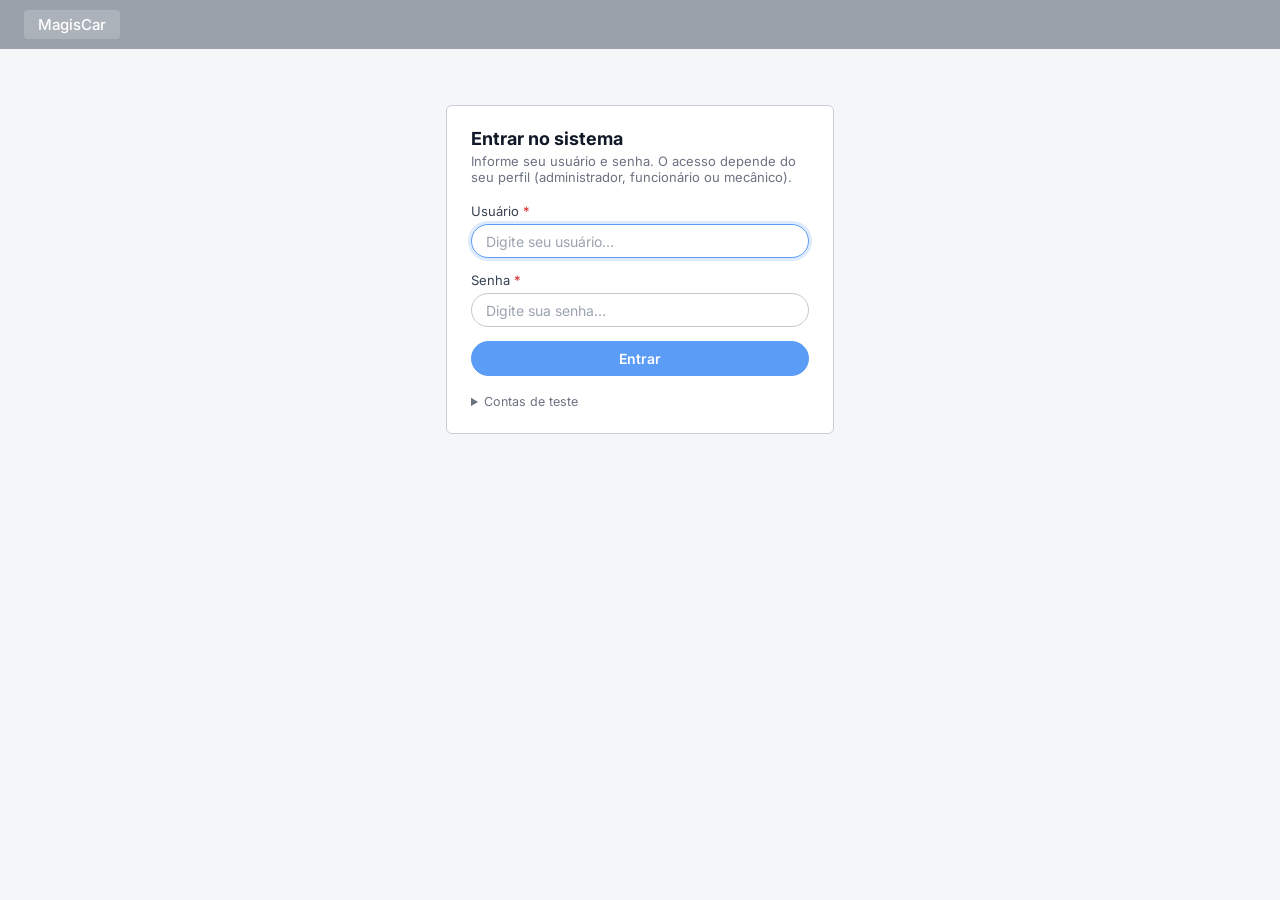
<file: src/processo1/cadastro-cliente.html>
<!DOCTYPE html>
<html lang="pt-BR">
<head>
  <meta charset="UTF-8">
  <meta name="viewport" content="width=device-width, initial-scale=1.0">
  <title>MagisCar – Cadastro de clientes</title>
  <link rel="preconnect" href="https://fonts.googleapis.com">
  <link rel="preconnect" href="https://fonts.gstatic.com" crossorigin>
  <link href="https://fonts.googleapis.com/css2?family=Inter:wght@400;500;600;700&display=swap" rel="stylesheet">
  <link rel="stylesheet" href="../css/magiscar.css">
  <link rel="stylesheet" href="processo1.css">
  <script src="../js/auth.js"></script>
  <script>MagisAuth.proteger("clientes");</script>
</head>
<body>

  <!-- topo da pagina (menu e usuário são montados pelo auth.js conforme o perfil) -->
  <header class="barra-magiscar">
    <a href="#" class="logo" id="logo">MagisCar</a>
    <nav class="menu" data-atual="clientes"></nav>
    <div class="usuario"></div>
  </header>

  <main class="conteudo">
    <p class="trilha">Processo 1 · Cadastro de clientes e veículos › <strong id="trilha-tela">Pesquisar cliente</strong></p>

    <!-- 1. pesquisar cliente -->
    <section class="tela ativa" id="tela-pesquisar" data-titulo="Pesquisar cliente">
      <h1>Pesquisar cliente</h1>

      <form id="form-pesquisa" class="grade grade-pesquisa" novalidate>
        <div class="campo">
          <label for="criterio">Critério de busca</label>
          <select id="criterio" class="lista">
            <option value="nome" selected>Nome</option>
            <option value="doc">CPF/CNPJ</option>
            <option value="telefone">Telefone</option>
            <option value="placa">Placa do veículo</option>
          </select>
        </div>
        <div class="campo">
          <label for="termo">Termo de busca <span class="obrig">*</span></label>
          <div class="caixa-busca">
            <input type="text" id="termo" placeholder="Digite no mínimo 3 caracteres..." autocomplete="off">
            <img src="../img/search.svg" alt="" width="11" height="11">
          </div>
          <small class="erro" data-erro-de="termo"></small>
        </div>
        <div class="comandos comandos-inline">
          <button type="submit" class="botao">Pesquisar</button>
          <button type="button" class="botao secundario" id="btn-limpar">Limpar</button>
        </div>
      </form>

      <h2>Resultados</h2>
      <div class="tabela-wrap">
        <table class="tabela" id="tabela-resultados">
          <thead>
            <tr>
              <th class="col-sel">Sel.</th><th>Nome</th><th>CPF/CNPJ</th><th>Telefone</th><th class="centro">Veículos vinculados</th>
            </tr>
          </thead>
          <tbody></tbody>
        </table>
      </div>
      <p class="dica" id="dica-resultados"></p>

      <div class="comandos">
        <button type="button" class="botao" id="btn-selecionar" disabled>Selecionar cliente</button>
        <button type="button" class="botao secundario" id="btn-novo-cliente">Cadastrar novo cliente</button>
        <button type="button" class="botao secundario" id="btn-cancelar-processo">Cancelar</button>
      </div>

      <!-- só o administrador vê: pedidos de exclusão enviados pelos funcionários -->
      <div id="bloco-solicitacoes" hidden>
        <h2>Solicitações de exclusão pendentes</h2>
        <div class="tabela-wrap">
          <table class="tabela" id="tabela-solicitacoes">
            <thead><tr><th class="col-sel">Sel.</th><th>Tipo</th><th>Identificação</th><th>Motivo</th><th>Solicitado por</th><th>Data</th></tr></thead>
            <tbody></tbody>
          </table>
        </div>
        <p class="dica">Clique em uma solicitação para avaliar a exclusão.</p>
      </div>
    </section>

    <!-- 2. cadastrar cliente -->
    <section class="tela" id="tela-cliente" data-titulo="Cadastrar cliente">
      <h1>Dados do cliente</h1>
      <form id="form-cliente" class="grade grade-2" novalidate>
        <div class="campo">
          <label for="c-nome">Nome completo <span class="obrig">*</span></label>
          <input type="text" id="c-nome" maxlength="100" placeholder="Digite o nome completo...">
          <small class="erro" data-erro-de="c-nome"></small>
        </div>
        <div class="campo">
          <label for="c-tipo">Tipo de pessoa <span class="obrig">*</span></label>
          <select id="c-tipo" class="lista">
            <option value="PF" selected>Pessoa Física</option>
            <option value="PJ">Pessoa Jurídica</option>
          </select>
        </div>
        <div class="campo">
          <label for="c-doc">CPF/CNPJ <span class="obrig">*</span></label>
          <input type="text" id="c-doc" inputmode="numeric" placeholder="000.000.000-00" data-mascara="cpfcnpj">
          <small class="erro" data-erro-de="c-doc"></small>
        </div>
        <div class="campo">
          <label for="c-nasc">Data de nascimento</label>
          <input type="date" id="c-nasc">
          <small class="erro" data-erro-de="c-nasc"></small>
        </div>
        <div class="campo">
          <label for="c-tel">Telefone <span class="obrig">*</span></label>
          <input type="tel" id="c-tel" placeholder="(00) 00000-0000" data-mascara="telefone">
          <small class="erro" data-erro-de="c-tel"></small>
        </div>
        <div class="campo">
          <label for="c-email">E-mail</label>
          <input type="email" id="c-email" maxlength="100" placeholder="exemplo@email.com">
          <small class="erro" data-erro-de="c-email"></small>
        </div>
        <div class="campo">
          <label for="c-cep">CEP</label>
          <input type="text" id="c-cep" inputmode="numeric" placeholder="00000-000" data-mascara="cep">
          <small class="erro" data-erro-de="c-cep"></small>
        </div>
        <div class="campo">
          <label for="c-end">Endereço</label>
          <input type="text" id="c-end" maxlength="80" placeholder="Logradouro, número e complemento">
        </div>
        <div class="campo">
          <label for="c-bairro">Bairro</label>
          <input type="text" id="c-bairro" maxlength="40" placeholder="Bairro">
        </div>
        <div class="campo">
          <label for="c-cidade">Cidade</label>
          <input type="text" id="c-cidade" maxlength="40" value="Belo Horizonte">
        </div>
        <div class="campo">
          <label for="c-uf">UF</label>
          <select id="c-uf" class="lista"></select>
        </div>
      </form>
      <p class="dica">Campos com <span class="obrig">*</span> são obrigatórios. Ao salvar, você segue para o cadastro do veículo.</p>
      <div class="comandos">
        <button type="button" class="botao" id="btn-salvar-cliente">Salvar</button>
        <button type="button" class="botao secundario" data-ir="tela-pesquisar">Cancelar</button>
      </div>
    </section>

    <!-- 3. conferir e atualizar dados do cliente -->
    <section class="tela" id="tela-conferir" data-titulo="Conferir e atualizar dados do cliente">
      <h1>Dados do cliente</h1>
      <form id="form-conferir" class="grade grade-2" novalidate>
        <div class="campo">
          <label for="u-nome">Nome completo <span class="obrig">*</span></label>
          <input type="text" id="u-nome" maxlength="100">
          <small class="erro" data-erro-de="u-nome"></small>
        </div>
        <div class="campo">
          <label for="u-doc">CPF/CNPJ</label>
          <input type="text" id="u-doc" readonly>
        </div>
        <div class="campo">
          <label for="u-tel">Telefone <span class="obrig">*</span></label>
          <input type="tel" id="u-tel" placeholder="(00) 00000-0000" data-mascara="telefone">
          <small class="erro" data-erro-de="u-tel"></small>
        </div>
        <div class="campo">
          <label for="u-email">E-mail</label>
          <input type="email" id="u-email" maxlength="100">
          <small class="erro" data-erro-de="u-email"></small>
        </div>
        <div class="campo campo-largo">
          <label for="u-end">Endereço completo</label>
          <input type="text" id="u-end" maxlength="200">
        </div>
      </form>

      <h2>Veículos vinculados</h2>
      <div class="tabela-wrap">
        <table class="tabela" id="tabela-veiculos-cliente">
          <thead>
            <tr><th class="col-sel">Sel.</th><th>Placa</th><th>Marca</th><th>Modelo</th><th>Ano</th></tr>
          </thead>
          <tbody></tbody>
        </table>
      </div>
      <p class="dica">Selecione um veículo para consultar o histórico ou solicitar a exclusão dele (clique de novo para desmarcar). Sem veículo selecionado, a exclusão solicitada é a do cliente.</p>

      <div class="comandos">
        <button type="button" class="botao" id="btn-salvar-alteracoes">Salvar alterações</button>
        <button type="button" class="botao secundario" id="btn-conf-veiculo">Cadastrar veículo</button>
        <button type="button" class="botao secundario" id="btn-conf-historico">Consultar histórico</button>
        <button type="button" class="botao secundario" id="btn-solicitar-exclusao">Solicitar exclusão</button>
        <button type="button" class="botao secundario" data-ir="tela-pesquisar">Cancelar</button>
      </div>
    </section>

    <!-- 4. cadastrar veículo -->
    <section class="tela" id="tela-veiculo" data-titulo="Cadastrar veículo">
      <h1>Dados do veículo</h1>
      <form id="form-veiculo" class="grade grade-2" novalidate>
        <div class="campo campo-largo">
          <label for="v-cliente">Cliente proprietário</label>
          <input type="text" id="v-cliente" readonly>
        </div>
        <div class="campo">
          <label for="v-placa">Placa <span class="obrig">*</span></label>
          <input type="text" id="v-placa" maxlength="8" placeholder="AAA-0000 ou AAA0A00" data-mascara="placa" autocomplete="off">
          <small class="erro" data-erro-de="v-placa"></small>
        </div>
        <div class="campo">
          <label for="v-marca">Marca <span class="obrig">*</span></label>
          <select id="v-marca" class="lista"></select>
          <small class="erro" data-erro-de="v-marca"></small>
        </div>
        <div class="campo">
          <label for="v-modelo">Modelo <span class="obrig">*</span></label>
          <input type="text" id="v-modelo" maxlength="50" placeholder="Digite o modelo">
          <small class="erro" data-erro-de="v-modelo"></small>
        </div>
        <div class="campo">
          <label for="v-ano">Ano de fabricação <span class="obrig">*</span></label>
          <input type="number" id="v-ano" min="1950" step="1" placeholder="AAAA">
          <small class="erro" data-erro-de="v-ano"></small>
        </div>
        <div class="campo">
          <label for="v-cor">Cor</label>
          <input type="text" id="v-cor" maxlength="30" placeholder="Ex.: Prata">
        </div>
        <div class="campo">
          <label for="v-comb">Combustível</label>
          <select id="v-comb" class="lista">
            <option>Gasolina</option>
            <option>Etanol</option>
            <option selected>Flex</option>
            <option>Diesel</option>
            <option>GNV</option>
            <option>Elétrico</option>
            <option>Híbrido</option>
          </select>
        </div>
        <div class="campo">
          <label for="v-km">Quilometragem atual</label>
          <input type="number" id="v-km" min="0" step="1" value="0">
          <small class="erro" data-erro-de="v-km"></small>
        </div>
        <div class="campo">
          <label for="v-chassi">Chassi</label>
          <input type="text" id="v-chassi" maxlength="17" placeholder="17 caracteres alfanuméricos" data-mascara="chassi" autocomplete="off">
          <small class="erro" data-erro-de="v-chassi"></small>
        </div>
        <div class="campo campo-largo">
          <span class="rotulo">Foto do veículo</span>
          <div class="upload">
            <label for="v-foto" class="botao secundario">Escolher arquivo</label>
            <input type="file" id="v-foto" accept="image/jpeg,image/png" hidden>
            <span id="v-foto-nome" class="nome-arquivo">Nenhum arquivo</span>
          </div>
          <small class="dica-campo">JPG ou PNG (máx. 5 MB)</small>
          <small class="erro" data-erro-de="v-foto"></small>
          <img id="v-foto-previa" class="previa" alt="Prévia da foto do veículo" hidden>
        </div>
      </form>
      <p class="dica">Campos com <span class="obrig">*</span> são obrigatórios. O veículo fica vinculado ao cliente acima.</p>
      <div class="comandos">
        <button type="button" class="botao" id="btn-salvar-veiculo">Salvar</button>
        <button type="button" class="botao secundario" id="btn-salvar-outro">Salvar e cadastrar outro</button>
        <button type="button" class="botao secundario" id="btn-cancelar-veiculo">Cancelar</button>
      </div>
    </section>

    <!-- 5. consultar histórico do veículo -->
    <section class="tela" id="tela-historico" data-titulo="Consultar histórico do veículo">
      <h1>Histórico do veículo</h1>
      <div class="grade grade-historico">
        <div class="campo">
          <label for="h-veiculo">Veículo</label>
          <select id="h-veiculo" class="lista"></select>
        </div>
        <div class="campo">
          <label for="h-inicio">Data inicial</label>
          <input type="date" id="h-inicio">
          <small class="erro" data-erro-de="h-inicio"></small>
        </div>
        <div class="campo">
          <label for="h-fim">Data final</label>
          <input type="date" id="h-fim">
        </div>
      </div>

      <h2>Histórico de serviços</h2>
      <div class="tabela-wrap">
        <table class="tabela" id="tabela-historico">
          <thead>
            <tr><th>Data</th><th>Nº da OS</th><th>Serviço realizado</th><th>Mecânico responsável</th><th class="valor">Valor</th><th>Status</th></tr>
          </thead>
          <tbody></tbody>
        </table>
      </div>
      <p class="dica" id="dica-historico"></p>

      <div class="comandos">
        <button type="button" class="botao" id="btn-orcamento">Solicitar orçamento</button>
        <button type="button" class="botao secundario" id="btn-voltar-historico">Voltar</button>
        <button type="button" class="botao secundario" id="btn-concluir-historico">Concluir</button>
      </div>
    </section>

    <!-- 6. avaliar exclusão de cadastro (administrador) -->
    <!--    o funcionário usa a mesma tela só para enviar a solicitação -->
    <section class="tela" id="tela-exclusao" data-titulo="Avaliar exclusão de cadastro" data-perfil="Administrador">
      <h1 id="x-titulo">Avaliar exclusão de cadastro</h1>
      <p class="dica dica-topo" id="x-dica" hidden>A exclusão só é feita depois da aprovação do administrador.</p>
      <form id="form-exclusao" class="grade grade-2" novalidate>
        <div class="campo">
          <label for="x-tipo">Tipo de cadastro</label>
          <select id="x-tipo" class="lista" disabled>
            <option value="Cliente">Cliente</option>
            <option value="Veículo">Veículo</option>
          </select>
        </div>
        <div class="campo">
          <label for="x-ident">Identificação</label>
          <input type="text" id="x-ident" readonly>
        </div>
        <div class="campo campo-largo">
          <label for="x-motivo">Motivo da exclusão <span class="obrig">*</span></label>
          <textarea id="x-motivo" rows="3" maxlength="500" placeholder="Digite aqui..."></textarea>
          <small class="contador" id="x-contador">0/500</small>
          <small class="erro" data-erro-de="x-motivo"></small>
        </div>
        <div class="campo campo-largo" id="campo-confirma">
          <span class="rotulo">Confirmação</span>
          <div class="opcoes" id="x-confirma">
            <label><input type="radio" name="x-confirma" id="x-sim" value="sim"> Sim</label>
            <label><input type="radio" name="x-confirma" id="x-nao" value="nao" checked> Não</label>
          </div>
          <small class="erro" data-erro-de="x-confirma"></small>
        </div>
      </form>

      <div class="resumo-saldo" id="resumo-exclusao"></div>

      <div class="comandos">
        <button type="button" class="botao" id="btn-confirmar-exclusao">Confirmar exclusão</button>
        <button type="button" class="botao secundario" id="btn-recusar-exclusao">Recusar</button>
        <button type="button" class="botao" id="btn-enviar-solicitacao" hidden>Enviar solicitação</button>
        <button type="button" class="botao secundario" id="btn-cancelar-exclusao">Cancelar</button>
      </div>
    </section>
  </main>

  <!-- avisos -->
  <div class="aviso" id="aviso" role="status" aria-live="polite" hidden>
    <span class="aviso-icone" id="aviso-icone">✓</span>
    <span id="aviso-texto"></span>
  </div>

  <script src="../js/comum.js"></script>
  <script src="js/app.js"></script>
</body>
</html>
</file>
<file: src/css/magiscar.css>
/* MagisCar – estilos compartilhados pelas páginas dos processos
   Tokens visuais extraídos do wireframe interativo no Figma. */
:root {
  --barra: #9aa1ab;
  --logo-fundo: rgba(255, 255, 255, 0.18);
  --perfil-fundo: #f3f4f6;

  --texto-titulo: #111827;
  --texto: #1f2937;
  --texto-rotulo: #374151;
  --texto-campo: #4b5563;
  --texto-suave: #6b7280;
  --texto-placeholder: #9ca3af;

  --borda-tela: #c9ced6;
  --borda-campo: #c4c9d1;
  --borda-celula: #d5d9df;
  --borda-botao: #b9bfc8;
  --cabecalho-tabela: #eef0f3;

  --primaria: #5b9cf6;
  --selecionado: #dbe7fb;

  --ok-fundo: #dcf3e5;   --ok-texto: #1f7a45;
  --alerta-fundo: #fdf0d5; --alerta-texto: #9a5b00;
  --erro: #dc2626;

  --aviso-fundo: #1f2937;
  --aviso-ok: #1f9254;

  --raio-campo: 18px;
  --raio-botao: 20px;
}

* { box-sizing: border-box; }
[hidden] { display: none !important; }

body {
  margin: 0;
  font-family: "Inter", system-ui, -apple-system, "Segoe UI", sans-serif;
  font-size: 14px;
  color: var(--texto);
  background: #f5f6f8;
}

/* ---------- Barra MagisCar ---------- */
.barra-magiscar {
  display: flex;
  align-items: center;
  justify-content: space-between;
  padding: 10px 24px;
  background: var(--barra);
}
.logo {
  padding: 5px 14px;
  border-radius: 4px;
  background: var(--logo-fundo);
  color: #fff;
  font-weight: 500;
  font-size: 15px;
  text-decoration: none;
}
.perfil {
  display: flex;
  align-items: center;
  gap: 8px;
  padding: 5px 12px;
  border-radius: 4px;
  background: var(--perfil-fundo);
  font-size: 14px;
}
.perfil img { width: 14px; height: 14px; }

/* ---------- Conteúdo ---------- */
.conteudo {
  max-width: 1000px;
  margin: 24px auto 64px;
  padding: 0 16px;
}
.trilha {
  margin: 0 0 12px;
  color: var(--texto-suave);
  font-size: 13px;
}
.trilha strong { color: var(--texto-rotulo); font-weight: 600; }

.tela {
  display: none;
  padding: 22px 24px 24px;
  background: #fff;
  border: 1px solid var(--borda-tela);
  border-radius: 6px;
}
.tela.ativa { display: block; animation: aparecer .15s ease-out; }
@keyframes aparecer { from { opacity: 0; transform: translateY(4px); } }

h1 { margin: 0 0 16px; font-size: 18px; font-weight: 700; color: var(--texto-titulo); }
h2 { margin: 22px 0 10px; font-size: 15px; font-weight: 700; color: var(--texto-titulo); }

/* ---------- Grades de formulário ---------- */
.grade { display: grid; gap: 14px 32px; }
.grade-2 { grid-template-columns: 1fr 1fr; }
.grade-pesquisa { grid-template-columns: 220px minmax(0, 1fr) auto; align-items: start; }
.campo-largo { grid-column: 1 / -1; }

.campo { display: flex; flex-direction: column; gap: 5px; min-width: 0; }
.campo label, .campo .rotulo { font-size: 13px; color: var(--texto-rotulo); }
.obrig { color: var(--erro); }

input[type="text"], input[type="email"], input[type="tel"], input[type="number"],
input[type="date"], input[type="password"], select.lista, textarea {
  width: 100%;
  min-height: 34px;
  padding: 7px 14px;
  border: 1px solid var(--borda-campo);
  border-radius: var(--raio-campo);
  background: #fff;
  font: inherit;
  font-size: 14px;
  color: var(--texto-campo);
}
textarea { border-radius: 8px; resize: vertical; }
input::placeholder, textarea::placeholder { color: var(--texto-placeholder); }
input:focus, select:focus, textarea:focus {
  outline: none;
  border-color: var(--primaria);
  box-shadow: 0 0 0 3px rgba(91, 156, 246, .2);
}
input[readonly], input:disabled, textarea:disabled, select:disabled { background: var(--perfil-fundo); color: var(--texto-suave); }

select.lista {
  appearance: none;
  padding-right: 34px;
  background: #fff url("../img/down.svg") no-repeat right 14px center / 11px 9px;
  cursor: pointer;
}
select.lista:disabled { background-color: var(--perfil-fundo); cursor: default; }

.caixa-busca { position: relative; }
.caixa-busca input { padding-right: 34px; }
.caixa-busca img {
  position: absolute; right: 14px; top: 50%;
  width: 13px; height: 13px; transform: translateY(-50%);
}

.campo.invalido input, .campo.invalido select, .campo.invalido textarea {
  border-color: var(--erro);
  background-color: #fff7f7;
}
.erro { color: var(--erro); font-size: 12px; min-height: 0; }
.erro:empty { display: none; }
.dica-campo { color: var(--texto-placeholder); font-size: 12px; }

.upload { display: flex; align-items: center; gap: 10px; flex-wrap: wrap; }
.nome-arquivo { color: var(--texto-suave); font-size: 13px; overflow-wrap: anywhere; }
.previa { max-width: 200px; max-height: 130px; border-radius: 6px; border: 1px solid var(--borda-celula); object-fit: cover; }

/* ---------- Botões ---------- */
.comandos { display: flex; flex-wrap: wrap; gap: 10px; margin-top: 20px; }
.comandos-inline { margin-top: 24px; flex-wrap: nowrap; }
.botao {
  display: inline-flex; align-items: center; justify-content: center;
  padding: 8px 18px;
  border: 1px solid var(--primaria);
  border-radius: var(--raio-botao);
  background: var(--primaria);
  color: #fff;
  font: inherit; font-size: 14px; font-weight: 600;
  cursor: pointer;
  white-space: nowrap;
  transition: filter .12s, background .12s;
}
.botao:hover { filter: brightness(.95); }
.botao.secundario { background: #fff; border-color: var(--borda-botao); color: var(--texto); font-weight: 400; }
.botao.secundario:hover { background: var(--perfil-fundo); filter: none; }
.botao:disabled { opacity: .5; cursor: not-allowed; filter: none; }
.botao:focus-visible { outline: 3px solid rgba(91, 156, 246, .35); outline-offset: 1px; }

/* ---------- Tabelas ---------- */
.tabela-wrap { overflow-x: auto; }
.tabela {
  width: 100%;
  border-collapse: collapse;
  font-size: 13.5px;
  border-top: 1px solid var(--borda-tela);
  border-left: 1px solid var(--borda-tela);
}
.tabela th, .tabela td {
  padding: 8px 10px;
  border-right: 1px solid var(--borda-celula);
  border-bottom: 1px solid var(--borda-celula);
  text-align: left;
}
.tabela th {
  background: var(--cabecalho-tabela);
  border-color: var(--borda-tela);
  font-weight: 700;
  color: var(--texto);
}
.tabela .col-sel { width: 48px; text-align: center; }
.tabela tbody tr.clicavel { cursor: pointer; }
.tabela tbody tr.clicavel:hover { background: #f6f8fb; }
.tabela tbody tr.selecionada { background: var(--selecionado); }
.tabela .vazia td { padding: 22px 10px; text-align: center; color: var(--texto-suave); }

input.radio {
  appearance: none;
  width: 14px; height: 14px; margin: 0;
  background: url("../img/radio-off.svg") no-repeat center / contain;
  cursor: pointer;
  vertical-align: middle;
}
input.radio:checked { background-image: url("../img/radio-on.svg"); }

.etiqueta {
  display: inline-block;
  padding: 2px 9px;
  border-radius: 10px;
  font-size: 12px; font-weight: 600;
  white-space: nowrap;
}
.etiqueta.ok { background: var(--ok-fundo); color: var(--ok-texto); }
.etiqueta.andamento { background: var(--alerta-fundo); color: var(--alerta-texto); }

.dica { margin: 8px 0 0; color: var(--texto-placeholder); font-size: 12.5px; }

/* ---------- Aviso (toast) ---------- */
.aviso {
  position: fixed;
  left: 16px; right: 16px; bottom: 28px;
  margin: 0 auto;
  display: flex; align-items: center; gap: 10px;
  width: fit-content;
  padding: 11px 18px;
  border-radius: 8px;
  background: var(--aviso-fundo);
  color: #fff;
  font-size: 14px;
  box-shadow: 0 6px 10px rgba(0, 0, 0, .25);
  z-index: 10;
}
.aviso[hidden] { display: none; }
#aviso-texto { white-space: nowrap; }
@media (max-width: 720px) { #aviso-texto { white-space: normal; } }
.aviso-icone {
  display: inline-flex; align-items: center; justify-content: center;
  flex: 0 0 20px; height: 20px;
  border-radius: 50%;
  background: var(--aviso-ok);
  font-size: 11px; font-weight: 700;
}
.aviso.falha .aviso-icone { background: var(--erro); }

/* ---------- Responsivo ---------- */
@media (max-width: 720px) {
  .grade-2, .grade-pesquisa { grid-template-columns: 1fr; }
  .comandos-inline { margin-top: 0; }
  .tela { padding: 18px 16px; }
  .barra-magiscar { padding: 10px 16px; }
}

/* ---------- Menu entre processos ---------- */
.barra-magiscar { gap: 16px; }
.menu { display: flex; gap: 4px; margin-right: auto; }
.menu a {
  padding: 5px 12px;
  border-radius: 4px;
  color: #fff;
  font-size: 14px;
  text-decoration: none;
  opacity: .85;
}
.menu a:hover { background: var(--logo-fundo); opacity: 1; }
.menu a.atual { background: var(--logo-fundo); font-weight: 600; opacity: 1; }

/* ---------- Caixas de seleção ---------- */
.opcoes { display: flex; flex-wrap: wrap; gap: 8px 22px; padding-top: 6px; }
.opcoes label { display: inline-flex; align-items: center; gap: 7px; font-size: 14px; color: var(--texto); cursor: pointer; }
.opcoes input[type="checkbox"] { width: 15px; height: 15px; margin: 0; accent-color: var(--primaria); cursor: pointer; }
.campo.invalido .opcoes { outline: 1px solid var(--erro); outline-offset: 4px; border-radius: 6px; }

/* ---------- Campos auxiliares ---------- */
.campo-acao { display: flex; gap: 8px; align-items: center; }
.campo-acao select { flex: 1; }
.contador { align-self: flex-end; color: var(--texto-placeholder); font-size: 12px; }
.resumo-saldo {
  display: flex; flex-wrap: wrap; gap: 6px 28px;
  margin-top: 16px; padding: 12px 14px;
  border: 1px solid var(--borda-celula); border-radius: 6px;
  background: #fafbfc;
  font-size: 13.5px; color: var(--texto-suave);
}
.resumo-saldo strong { color: var(--texto-titulo); font-size: 15px; }
.resumo-saldo .novo { color: var(--ok-texto); }

@media (max-width: 720px) {
  .barra-magiscar { flex-wrap: wrap; }
  .menu { order: 3; width: 100%; margin-right: 0; flex-wrap: wrap; }
}

/* ---------- Login e perfis ---------- */
.usuario { display: flex; align-items: center; gap: 8px; }
.perfil-tag {
  padding: 1px 8px;
  border-radius: 10px;
  background: var(--selecionado);
  color: #2f5fb3;
  font-size: 11.5px; font-weight: 600;
}
.botao-sair {
  padding: 5px 12px;
  border: 1px solid rgba(255, 255, 255, .6);
  border-radius: 4px;
  background: transparent;
  color: #fff;
  font: inherit; font-size: 13px;
  cursor: pointer;
}
.botao-sair:hover { background: var(--logo-fundo); }
.menu .em-breve {
  padding: 5px 12px;
  color: #fff;
  font-size: 14px;
  opacity: .5;
  cursor: default;
}
.menu .em-breve::after { content: " (em breve)"; font-size: 11px; }

/* aviso de tela só para consulta */
.aviso-leitura {
  margin: 0 0 16px;
  padding: 9px 14px;
  border: 1px solid #f3d9a4;
  border-radius: 6px;
  background: var(--alerta-fundo);
  color: var(--alerta-texto);
  font-size: 13px;
}

/* tela de login */
.login-pagina { max-width: 420px; margin: 56px auto 64px; padding: 0 16px; }
.login-pagina .tela { display: block; }
.login-pagina h1 { margin-bottom: 4px; }
.login-pagina .subtitulo { margin: 0 0 18px; color: var(--texto-suave); font-size: 13px; }
.login-pagina .grade { grid-template-columns: 1fr; }
.login-pagina .botao { width: 100%; }
.login-erro {
  margin: 14px 0 0; padding: 9px 12px;
  border-radius: 6px; background: #fff1f1; color: var(--erro); font-size: 13px;
}
.contas-teste { margin-top: 18px; font-size: 12.5px; color: var(--texto-suave); }
.contas-teste summary { cursor: pointer; }
.contas-teste .tabela { margin-top: 8px; font-size: 12.5px; }
.contas-teste .tabela td { padding: 5px 8px; }
.contas-teste tr.clicavel:hover { background: #f6f8fb; }
</file>
<file: src/processo6/processo6.css>
/* MagisCar – ajustes do Processo 6 (ordem de serviço)
   Carregar depois do magiscar.css. Só tem o que o css compartilhado não cobre. */

/* ---------- Campos de data e hora ---------- */
input[type="datetime-local"] {
  width: 100%;
  min-height: 34px;
  padding: 7px 14px;
  border: 1px solid var(--borda-campo);
  border-radius: var(--raio-campo);
  background: #fff;
  font: inherit;
  font-size: 14px;
  color: var(--texto-campo);
}
input[type="datetime-local"]:focus { outline: none; border-color: var(--primaria); box-shadow: 0 0 0 3px rgba(91, 156, 246, .2); }
.campo.invalido input[type="datetime-local"] { border-color: var(--erro); background-color: #fff7f7; }

/* ---------- Tabelas ---------- */
.tabela th.centro, .tabela td.centro { text-align: center; }
.tabela th.valor, .tabela td.valor { text-align: right; white-space: nowrap; }
.tabela .col-acao { width: 44px; text-align: center; }
.tabela-edit td { padding: 5px 6px; vertical-align: middle; }
.tabela-edit input[type="text"], .tabela-edit input[type="number"], .tabela-edit select.lista {
  min-height: 30px; padding: 4px 10px; border-radius: 10px; font-size: 13.5px;
}
.tabela-edit input[type="number"] { max-width: 100px; text-align: center; }
.tabela-edit td.valor input { max-width: 130px; text-align: right; }
.tabela-edit select.lista { padding-right: 28px; background-position: right 10px center; }
.tabela-edit td.centro { text-align: center; }
.tabela-edit td.centro input { margin: 0 auto; }
.campo.invalido .tabela-wrap { outline: 1px solid var(--erro); outline-offset: 2px; border-radius: 4px; }
.tabela tbody tr.clicavel td { user-select: none; }
.linha-impedida td { background: #fff7f7; }

.botao.mini { padding: 4px 12px; font-size: 13px; }
.botao.perigo-mini {
  padding: 2px 9px; border-radius: 12px; border: 1px solid var(--borda-botao); background: #fff;
  color: var(--erro); font-size: 15px; line-height: 1.2; cursor: pointer;
}
.botao.perigo-mini:hover { background: #fff1f1; }

/* ---------- Etiquetas de situação ---------- */
.etiqueta.cancel { background: #fde4e4; color: #b42318; }
.etiqueta.adicional { background: #e7eefc; color: #2f5fb3; margin-left: 6px; font-size: 11px; }

/* ---------- Faixa com os dados da OS ---------- */
.faixa-os {
  display: flex; flex-wrap: wrap; align-items: center; gap: 6px 18px;
  margin: -6px 0 18px; padding: 10px 14px;
  border: 1px solid var(--borda-celula); border-radius: 6px; background: #fafbfc;
  font-size: 13.5px; color: var(--texto-suave);
}
.faixa-os strong { color: var(--texto-titulo); }
.faixa-os .num { font-size: 15px; }

/* ---------- Diversos ---------- */
.separador { margin-top: 34px; padding-top: 18px; border-top: 1px solid var(--borda-celula); }
.sem-topo { margin-top: 0; }
.espaco-topo { margin-top: 18px; }
.dica-topo { margin: -6px 0 12px; }
.campo-estreito { max-width: 460px; margin-top: 16px; }
.erro-solto { display: block; margin-top: 6px; }
.opcoes label.marcado-agenda { font-weight: 600; }

.pendencias { font-size: 13.5px; }
.pendencias .ok-msg { color: var(--ok-texto); }
.pendencias ul { margin: 0; padding-left: 20px; color: var(--alerta-texto); }
.pendencias li { margin: 3px 0; }

/* ---------- Janela de confirmação ---------- */
.modal {
  position: fixed; inset: 0; z-index: 20;
  display: flex; align-items: center; justify-content: center;
  padding: 16px; background: rgba(17, 24, 39, .45);
}
.modal-caixa {
  width: 100%; max-width: 460px; padding: 22px 24px;
  border-radius: 8px; background: #fff; box-shadow: 0 12px 30px rgba(0, 0, 0, .25);
}
.modal-caixa h2 { margin-top: 0; }
.modal-caixa p { margin: 0 0 14px; color: var(--texto-suave); }

@media (max-width: 720px) {
  .tabela-edit input[type="number"], .tabela-edit td.valor input { max-width: none; }
}
</file>
<file: src/processo1/processo1.css>
/* MagisCar – ajustes do Processo 1 (cadastro de clientes e veículos)
   Carregar depois do magiscar.css. Só tem o que o css compartilhado não cobre. */

/* ---------- Tabelas ---------- */
.tabela th.centro, .tabela td.centro { text-align: center; }
.tabela th.valor, .tabela td.valor { text-align: right; white-space: nowrap; }

/* ---------- Histórico: veículo + período na mesma linha ---------- */
.grade-historico { grid-template-columns: minmax(0, 2fr) minmax(0, 1fr) minmax(0, 1fr); }

/* ---------- Botões de opção (Sim/Não) ---------- */
.opcoes input[type="radio"] { width: 15px; height: 15px; margin: 0; accent-color: var(--primaria); cursor: pointer; }
.campo.invalido .opcoes { outline: 1px solid var(--erro); outline-offset: 4px; border-radius: 6px; }

/* ---------- Responsivo ---------- */
@media (max-width: 720px) {
  .grade-historico { grid-template-columns: 1fr; }
}
</file>
